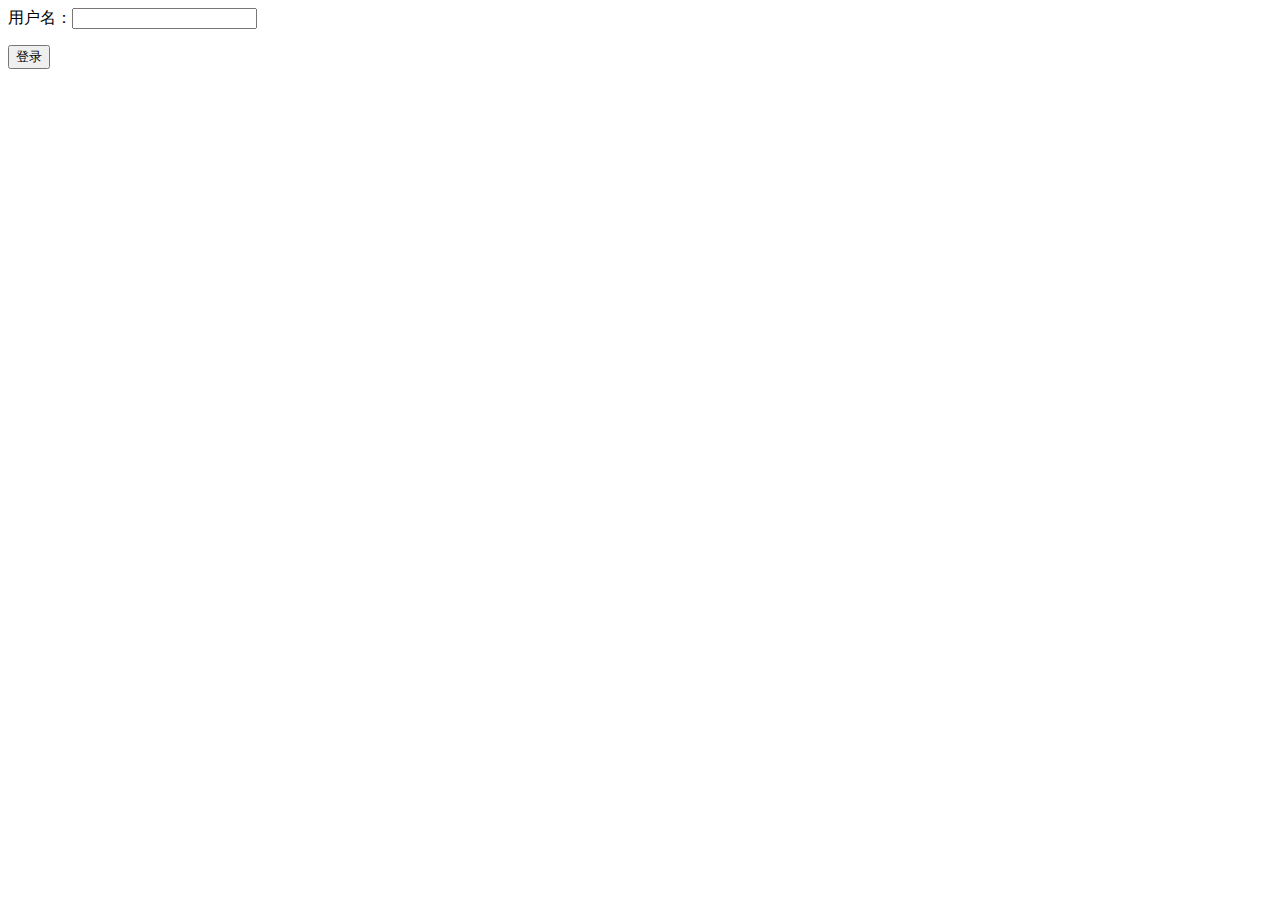
<file: src/main/webapp/Test.html>
<!DOCTYPE html>
<html>
<head>
<meta charset="UTF-8">
<title>Insert title here</title>
</head>
<body>
	<form action="http://localhost:8080/mes/user/check.do" method="post">
			用户名：<input type="text" name="name"/> 
			
			<p><input type="submit" value="登录" /></p>
	</form>
</body>
</html>
</file>
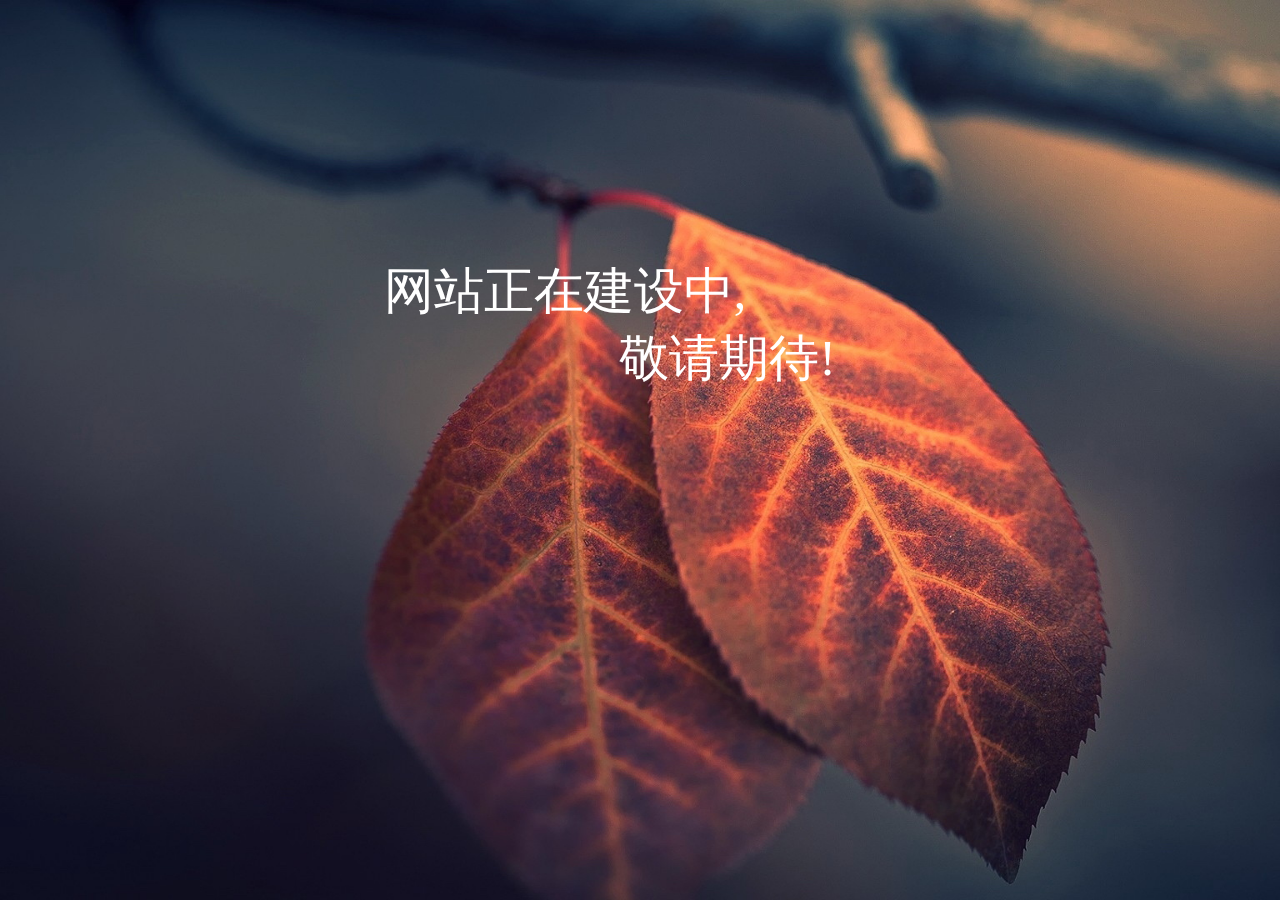
<file: src/main/webapp/WEB-INF/views/building.html>
<!DOCTYPE html>
<html>
<head>
<meta charset="UTF-8">
<title>建设中</title>
<link href="../deploy/css/building.css" rel="stylesheet" type="text/css" />

</head>
<body>
<div class="box">
   <div class="head"></div>
   <div class="contenter">网站正在建设中,&nbsp&nbsp&nbsp&nbsp&nbsp&nbsp&nbsp&nbsp&nbsp&nbsp&nbsp&nbsp<br>
   &nbsp&nbsp&nbsp&nbsp&nbsp&nbsp&nbsp&nbsp&nbsp&nbsp&nbsp&nbsp&nbsp&nbsp敬请期待!</div>
</div>
</body>
</html>
</file>
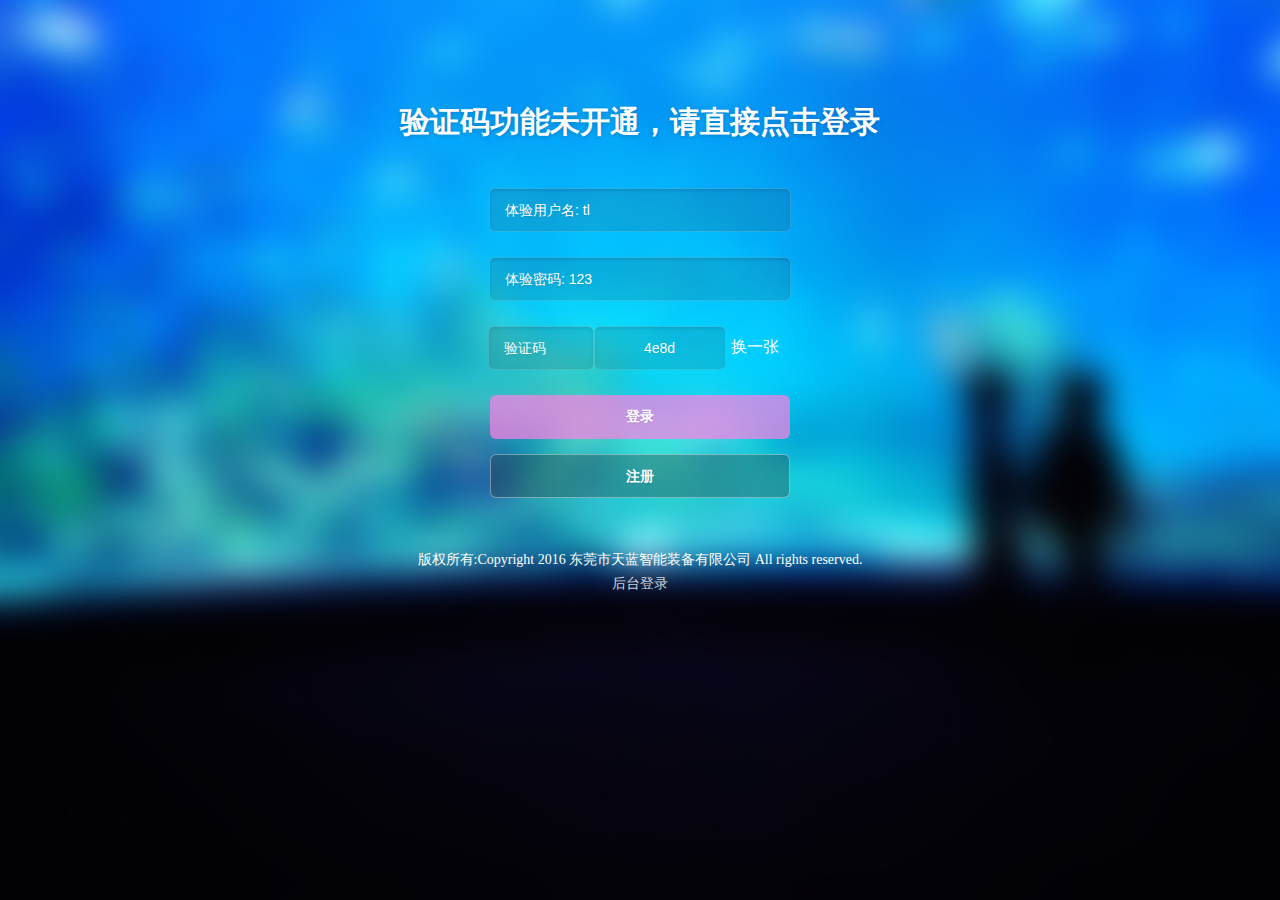
<file: src/main/webapp/WEB-INF/views/login.html>
<!DOCTYPE html>
<html>
<head>
<meta charset="UTF-8">
<title>login</title>

<link rel="stylesheet" href="../deploy/css/login.css">
</head>
<body>

<div class="login-container">
<!-- 	<h1>Lithium battery production line MES</h1> -->
	<h1>验证码功能未开通，请直接点击登录</h1>
	<div class="connect">
		<p></p>
	</div>
	
	<form action="" method="POST" id="loginForm" accept-charset="UTF-8">
		<div>
			<input type="text" name="username" class="username" placeholder="体验用户名: tl" autocomplete="off"/>
		</div>
		<div>
			<input type="password" name="password" class="password" placeholder="体验密码: 123" oncontextmenu="return false" onpaste="return false" />
		</div>
		<div>
			<input type="text" name="verification" class="verification" placeholder="验证码" oncontextmenu="return false" onpaste="return false" readonly="readonly"
			 style="width:74px;float:left;"/>
			 <div class="code" >4e8d</div>
			 <div class="change" ><a href="">换一张</a></div>
		</div>
		
        <button id="submit" type="submit"> <a href="index.html"> 登录</a></button>
	</form>

	<a href="register.html">
		<button type="button" class="register-tis">注册</button>
	</a>

</div>

<script src="../deploy/js/jquery-3.1.1.min.js"></script>
<script src="../deploy/js/login.js"></script>
<!--表单验证-->
<script src="../deploy/js/jquery.validate.min.js?var1.14.0"></script>
<div style="text-align:center;margin:50px 0; font:normal 14px/24px 'MicroSoft YaHei';">
<p>版权所有:Copyright 2016 东莞市天蓝智能装备有限公司 All rights reserved.</p>
<p><a href="login_admin.html" class="admin" >后台登录</a></p>
</div>
</body>
</html>
</file>
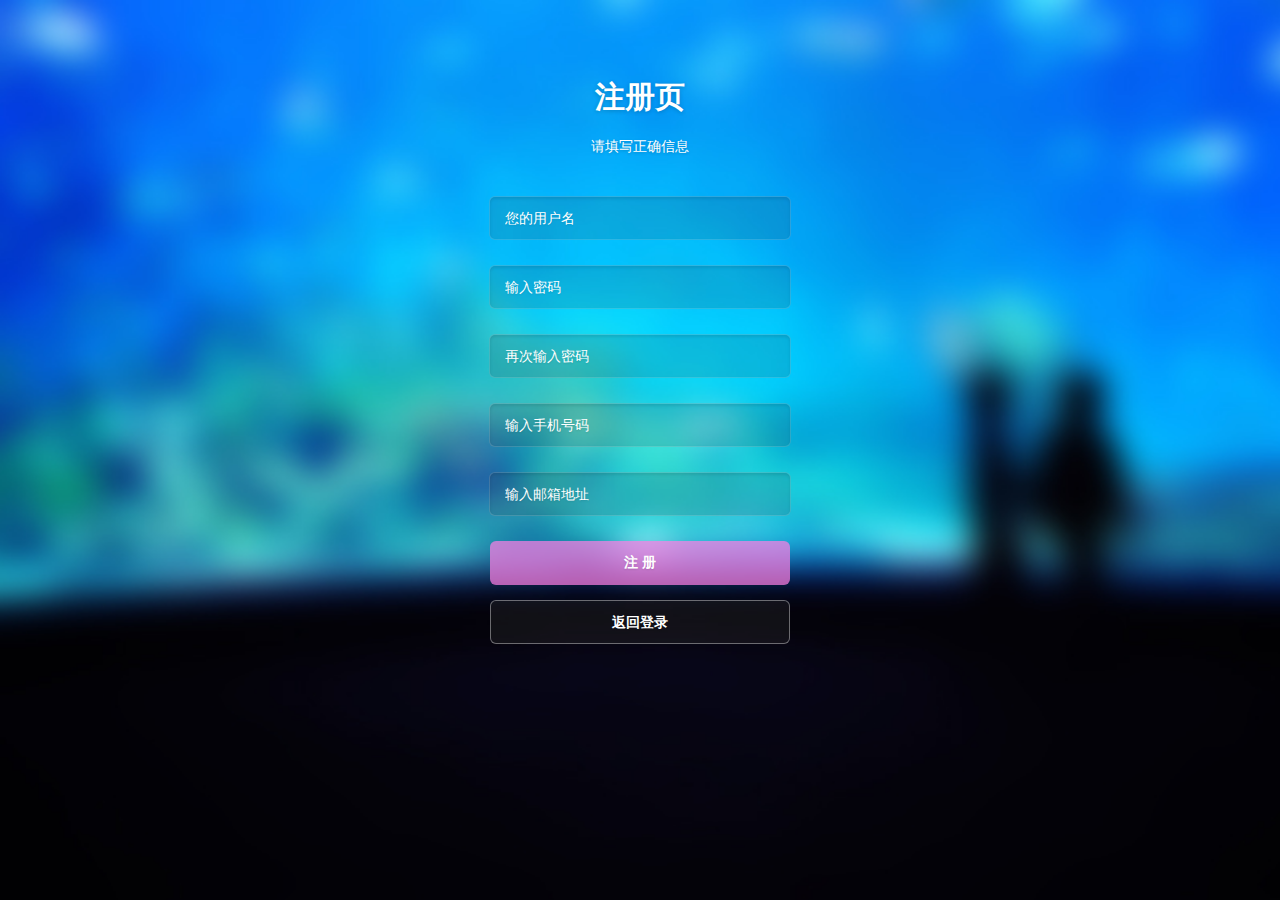
<file: src/main/webapp/WEB-INF/views/register.html>
<!DOCTYPE html>
<html>
<meta charset="UTF-8">
<title>register</title>
<link rel="stylesheet" href="../deploy/css/login.css">
<body>

<div class="register-container">
	<h1>注册页</h1>
	
	<div class="connect">
		<p>请填写正确信息</p>
	</div>
	
	<form action="" method="POST" id="registerForm" accept-charset="UTF-8">
		<div>
			<input type="text" name="username" class="username" placeholder="您的用户名" autocomplete="off"/>
		</div>
		<div>
			<input type="password" name="password" class="password" placeholder="输入密码" oncontextmenu="return false" onpaste="return false" />
		</div>
		<div>
			<input type="password" name="confirm_password" class="confirm_password" placeholder="再次输入密码" oncontextmenu="return false" onpaste="return false" />
		</div>
		<div>
			<input type="text" name="phone_number" class="phone_number" placeholder="输入手机号码" autocomplete="off" id="number"/>
		</div>
		<div>
			<input type="email" name="email" class="email" placeholder="输入邮箱地址" oncontextmenu="return false" onpaste="return false" />
		</div>

		<button id="submit" type="submit">注 册</button>
	</form>
	<a href="login.html">
		<button type="button" class="register-tis">返回登录</button>
	</a>

</div>

</body>
<script src="../deploy/js/jquery-3.1.1.min.js"></script>
<script src="../deploy/js/login.js"></script>
<!--表单验证-->
<script src="../deploy/js/jquery.validate.min.js?var1.14.0"></script>
</html>
</file>
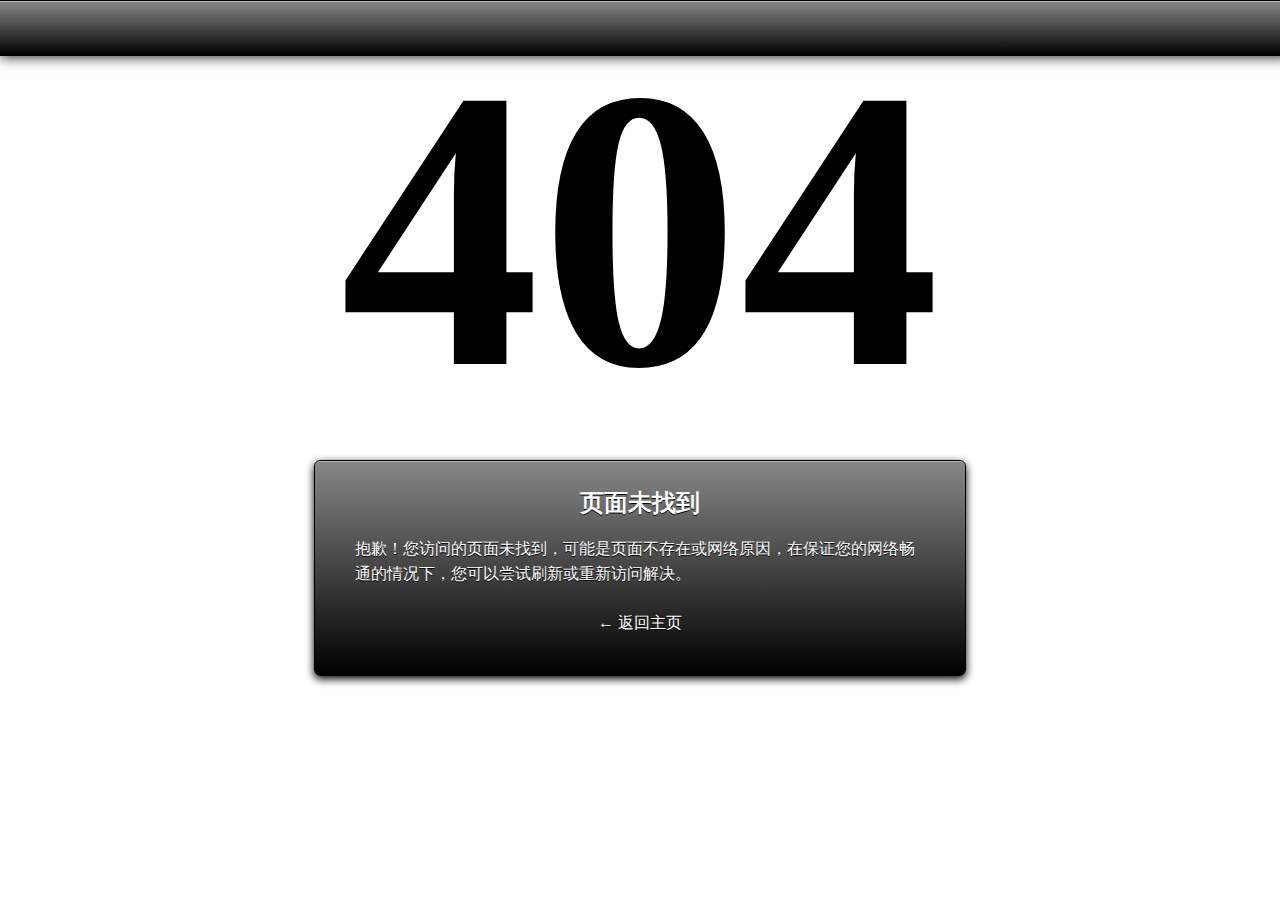
<file: src/main/webapp/WEB-INF/views/errorPage/error_404.html>
<!DOCTYPE html>
<html>
	<head>
		<meta charset="utf-8">
		<title>页面未找到</title>
<!-- 		引入异常页面样式文件 -->	
		<link type="text/css" rel="stylesheet" href="../../deploy/css/error.css" />
<!-- 		引入初始化页面样式文件 -->
	    <link type="text/css" rel="stylesheet" href="../../deploy/css/cssReset.css" />
		
		<script language="JavaScript">
			function dosearch() {
			var sf=document.searchform;
			var submitto = sf.sengine.value + escape(sf.searchterms.value);
			window.location.href = submitto;
			return false;
			}
		</script>
	</head>
	<body>
		
		<div class="header">
			
		</div>
		
		<p class="error">404</p>
		
		<div class="content">
			<h2>页面未找到</h2>
			
			<p class="text">
				抱歉！您访问的页面未找到，可能是页面不存在或网络原因，在保证您的网络畅通的情况下，您可以尝试刷新或重新访问解决。						
			</p>
				
			<p class="links">
				<a id="button" href="main">&larr; 返回主页</a> 
			</p>	
		</div>
		
	</body>
</html>
</file>
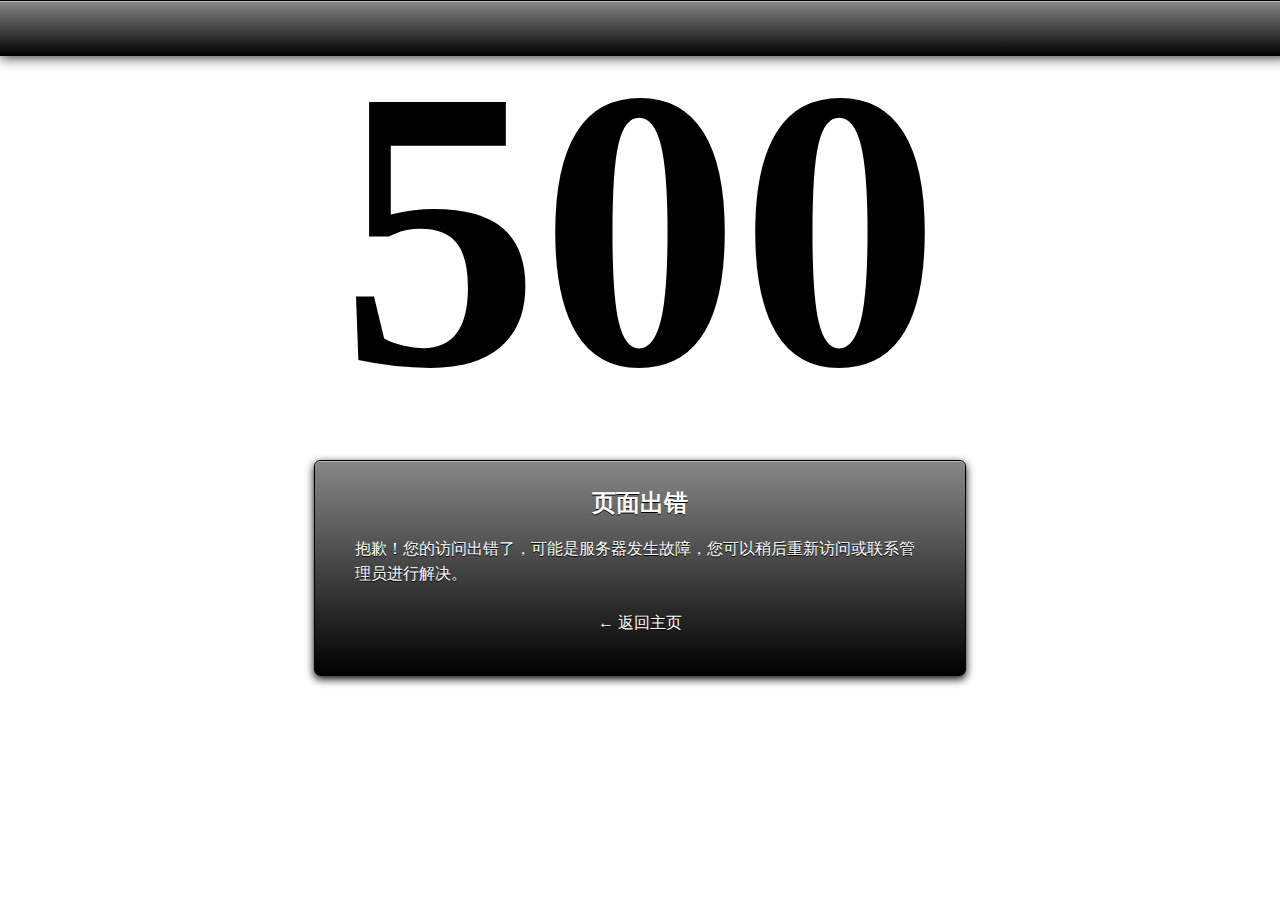
<file: src/main/webapp/WEB-INF/views/errorPage/error_500.html>
<!DOCTYPE html>
<html>
	<head>
		<meta charset="utf-8">
		<title>页面出错</title>
<!-- 		引入异常页面样式文件 -->	
		<link type="text/css" rel="stylesheet" href="../../deploy/css/error.css" />
<!-- 		引入初始化页面样式文件 -->
	    <link type="text/css" rel="stylesheet" href="../../deploy/css/cssReset.css" />
		
		<script language="JavaScript">
			function dosearch() {
			var sf=document.searchform;
			var submitto = sf.sengine.value + escape(sf.searchterms.value);
			window.location.href = submitto;
			return false;
			}
		</script>
	</head>
	<body>
		
		<div class="header">
			
		</div>
		
		<p class="error">500</p>
		
		<div class="content">
			<h2>页面出错</h2>
			
			<p class="text">
				抱歉！您的访问出错了，可能是服务器发生故障，您可以稍后重新访问或联系管理员进行解决。						
			</p>
				
			<p class="links">
				<a id="button" href="main">&larr; 返回主页</a> 
			</p>	
		</div>
		
	</body>
</html>
</file>
<file: src/main/webapp/WEB-INF/deploy/css/building.css>
body {	
	font-family:"Microsoft Yahei";
	font-size:12px;	
    background:url(../images/backgrounds/building_bg.jpg);background-size:cover;background-attachment:fixed;height:100%;
    }
.box{
	margin:0px auto;
   	
}
.head{
	width:100%;
	height:250px;

}
.contenter{
	margin:0px auto;
    text-align:center;
    font-size:50px;
    color:#FFF;
	width:850px;
	height:200px;

}
</file>
<file: src/main/webapp/WEB-INF/deploy/css/login.css>
a{text-decoration:none;color:#fff;}
ol,ul{list-style:none}
blockquote,q{quotes:none}
blockquote:after,blockquote:before,q:after,q:before{content:'';content:none}
table{border-collapse:collapse;border-spacing:0}
body{font-family:"Microsoft YaHei","Microsoft JhengHei",STHeiti,MingLiu;text-align:center;color:#fff;
     background:url(../images/backgrounds/login_bg.jpg);background-size:cover;background-attachment:fixed;height:100%;}
.login-container{margin:10% auto 0 auto}
.register-container{margin:6% auto 0 auto}
@media (min-width:670px){
	.login-container {margin: 8% auto 0 auto;}
}
h1{font-size:30px;font-weight:700;text-shadow:0 1px 4px rgba(0,0,0,0.2)}
form{position:relative;width:305px;margin:15px auto 0 auto;text-align:center}
input{width:270px;height:42px;line-height:42px;margin-top:25px;padding:0 15px;background:#2d2d2d;
  background:rgba(45,45,45,.15);-moz-border-radius:6px;-webkit-border-radius:6px;border-radius:6px;
  border:1px solid #3d3d3d;border:1px solid rgba(255,255,255,.15);-moz-box-shadow:0 2px 3px 0 rgba(0,0,0,.1) inset;
  -webkit-box-shadow:0 2px 3px 0 rgba(0,0,0,.1) inset;box-shadow:0 2px 3px 0 rgba(0,0,0,.1) inset;
  font-family:"Microsoft YaHei",Helvetica,Arial,sans-serif;font-size:14px;color:#fff;text-shadow:0 1px 2px rgba(0,0,0,.1);
  -o-transition:all .2s;-moz-transition:all .2s;-webkit-transition:all .2s;-ms-transition:all .2s}
input:-moz-placeholder{color:#fff}
input:-ms-input-placeholder{color:#fff}
input::-webkit-input-placeholder{color:#fff}
.code{float:left;width:100px;height:42px;line-height:42px;margin-top:25px;padding:0 15px;background:#2d2d2d;
  background:rgba(45,45,45,.15);-moz-border-radius:6px;-webkit-border-radius:6px;border-radius:6px;
  border:1px solid #3d3d3d;border:1px solid rgba(255,255,255,.15);-moz-box-shadow:0 2px 3px 0 rgba(0,0,0,.1) inset;
  -webkit-box-shadow:0 2px 3px 0 rgba(0,0,0,.1) inset;box-shadow:0 2px 3px 0 rgba(0,0,0,.1) inset;
  font-family:"Microsoft YaHei",Helvetica,Arial,sans-serif;font-size:14px;color:#fff;text-shadow:0 1px 2px rgba(0,0,0,.1);
  -o-transition:all .2s;-moz-transition:all .2s;-webkit-transition:all .2s;-ms-transition:all .2s}
.change{float:left;width:58px;height:42px;margin-top:25px;line-height:42px;}
.change a{color:#fff;}

input:focus{outline:0;-moz-box-shadow:0 2px 3px 0 rgba(0,0,0,.1) inset,0 2px 7px 0 rgba(0,0,0,.2);
  -webkit-box-shadow:0 2px 3px 0 rgba(0,0,0,.1) inset,0 2px 7px 0 rgba(0,0,0,.2);box-shadow:0 2px 3px 0 rgba(0,0,0,.1) inset,0 2px 7px 0 rgba(0,0,0,.2)}
button{cursor:pointer;width:300px;height:44px;margin-top:25px;padding:0;  background: rgba(255, 127, 228, 0.71);
  -moz-border-radius:6px;-webkit-border-radius:6px;border-radius:6px;border:0;
  -moz-box-shadow:0 15px 30px 0 rgba(255,255,255,.25) inset,0 2px 7px 0 rgba(0,0,0,.2);font-family:"Microsoft YaHei",Helvetica,Arial,sans-serif;
  font-size:14px;font-weight:700;color:#fff;text-shadow:0 1px 2px rgba(0,0,0,.1);-o-transition:all .2s;-moz-transition:all .2s;
  -webkit-transition:all .2s;-ms-transition:all .2s}
button:hover{-moz-box-shadow:0 15px 30px 0 rgba(255,255,255,.15) inset,0 2px 7px 0 rgba(0,0,0,.2);
  -webkit-box-shadow:0 15px 30px 0 rgba(255,255,255,.15) inset,0 2px 7px 0 rgba(0,0,0,.2);box-shadow:0 15px 30px 0 rgba(255,255,255,.15) inset,0 2px 7px 0 rgba(0,0,0,.2)}
button:active{-moz-box-shadow:0 15px 30px 0 rgba(255,255,255,.15) inset,0 2px 7px 0 rgba(0,0,0,.2);
  -webkit-box-shadow:0 15px 30px 0 rgba(255,255,255,.15) inset,0 2px 7px 0 rgba(0,0,0,.2);box-shadow:0 5px 8px 0 rgba(0,0,0,.1) inset,0 1px 4px 0 rgba(0,0,0,.1);border:0 solid #016FCB}
.connect{margin-top: 18px; width: 100%; font-size: 14px; text-shadow: 0 1px 3px rgba(0,0,0,.2);}
.connect p{position:relative;left:-140%;top:0;margin-top:20px}
.connect a{display:inline-block;width:32px;height:35px;margin-top:15px;-o-transition:all .2s;-moz-transition:all .2s;-webkit-transition:all .2s;
  -ms-transition:all .2s}
.alert{width:310px;height:200px;background:#000;position:absolute;top:-40%;left:50%;margin:-101px 0 0 -151px}
.alert h2{height:40px;padding-left:8px;font-size:14px;background:#FF0543;text-align:left;line-height:40px}
.alert .alert_con{background:#fff;height:160px}
.alert .alert_con p{color:#000;line-height:90px}
.alert .alert_con .btn{padding:3px 10px;color:#fff;cursor:pointer;background:#72D1FF;border:1px solid #72D1FF;border-radius:4px}
.alert .alert_con .btn:hover{background:#4FB2EF;border:1px solid #4FB2EF;border-radius:4px}
*{margin:0;padding:0}
img{border:none}
.box-line{height: 0; overflow: hidden; border-top: 1px #c2c2c2 solid; margin-top: 20px;}
.register-tis {line-height: 42px; margin: 15px auto 0px; padding: 0 15px; border: 1px solid rgba(255, 255, 255, 0.38); 
  background: rgba(45, 45, 45, 0.33); border-radius: 6px;}
label.error{display: block; -webkit-transition: border-color .15s ease-in-out,box-shadow .15s ease-in-out; 
  transition: border-color .15s ease-in-out,box-shadow .15s ease-in-out; border-radius: 0px 0px 5px 5px; width: 300px; height: 34px; 
  border: 1px solid rgba(255,255,255,.15); line-height: 31px; box-shadow: 0 2px 3px 0 rgba(0,0,0,.1) inset; text-shadow: 0 1px 2px rgba(0,0,0,.1);
   background: rgba(245, 26, 26, 0.81); -moz-border-radius: 6px; margin: 0 auto;}
.admin{color:rgba(255, 255, 255, 0.8);}  
.admin:hover{color:rgba(255, 51, 255,1);font-size:18px;}
</file>
<file: src/main/webapp/WEB-INF/deploy/css/error.css>
* {
	margin: 0;
	padding: 0;
}

a:active{
	position: relative;
	top: 1px;
}

body{
	background-size:cover;
	background-attachment:fixed;
	height:100%;
	font-family: 'Helvetica Neue';	
}

.header {
	position: fixed;
	top: 0;
	width: 100%;
	height: 55px;
	padding: 0 0 0 10px;
	
	color: #fff;
	background-image: -moz-linear-gradient(top, rgba(85, 85, 85, 0.7), rgba(0,0,0, 1));
	background-image: -o-linear-gradient(top, rgba(85, 85, 85, 0.7), rgba(0,0,0, 1));
	background-image: -webkit-linear-gradient(top, rgba(85, 85, 85, 0.7), rgba(0,0,0,1));
	background-image: linear-gradient(top, rgba(85, 85, 85, 0.7), rgba(0,0,0, 1));
	border-top: 1px solid #000;
	box-shadow: inset 0px 1px rgba(255, 255, 255, 0.4),
				0px 0px 13px #000000;				
	z-index: 99;
	-webkit-animation: 1s appear;
	-moz-animation: 1s appear;
}

p.error {
	color: #000;
	text-shadow: #fff 0 1px 0;
	text-align:center;
	font:900 25em helvetica neue;
	-webkit-animation: 2s headline_appear_animation;
	-moz-animation: 2s headline_appear_animation;	  					 
}
.content {
	margin: auto;
	padding: 30px 40px 40px 40px;
	width: 570px;
	
	color: #fff;
	-webkit-animation: 2s contentappear;
	-moz-animation: 2s contentappear;
	background-image: -moz-linear-gradient(top, rgba(85, 85, 85, 0.7), rgba(0,0,0, 1));
	background-image: -o-linear-gradient(top, rgba(85, 85, 85, 0.7), rgba(0,0,0, 1));
	background-image: -webkit-linear-gradient(top, rgba(85, 85, 85, 0.7), rgba(0,0,0,1));
	background-image: linear-gradient(top, rgba(85, 85, 85, 0.7), rgba(0,0,0, 1));
	border: 1px solid #000;
	box-shadow: inset 0px 1px rgba(255, 255, 255, 0.4),
				0 3px 8px #000000;
	border-radius: 6px;
	
	font: 16px;
	line-height: 25px;
	font-weight: 300;
	text-shadow: #000 0 1px 0;
}

.content h2{
	text-transform: uppercase;
	text-align: center;
	padding-bottom: 20px;
}



p.links {
	margin: 24px 0 0 0;
	text-align: center;
}

p.links a {
	color: #fff;
	margin-left: 15px;
	margin-right: 15px;
}

p.links a:hover {
	text-decoration: none;
	text-shadow: #fff 0 0 5px;
	-webkit-transition: all ease-in 0.3s;
	-moz-transition: all ease-in 0.3s;
}
</file>
<file: src/main/webapp/WEB-INF/deploy/css/cssReset.css>
@charset "utf-8";
/* 初始化页面样式 */
html{
	color:#000;
	background:#FFF;
}
*{margin:0px auto;}

table {
	border-collapse:collapse;
	border-spacing:0;
}
a {
	text-decoration: none;
}

ol,ul {
	list-style:none;
}
</file>
